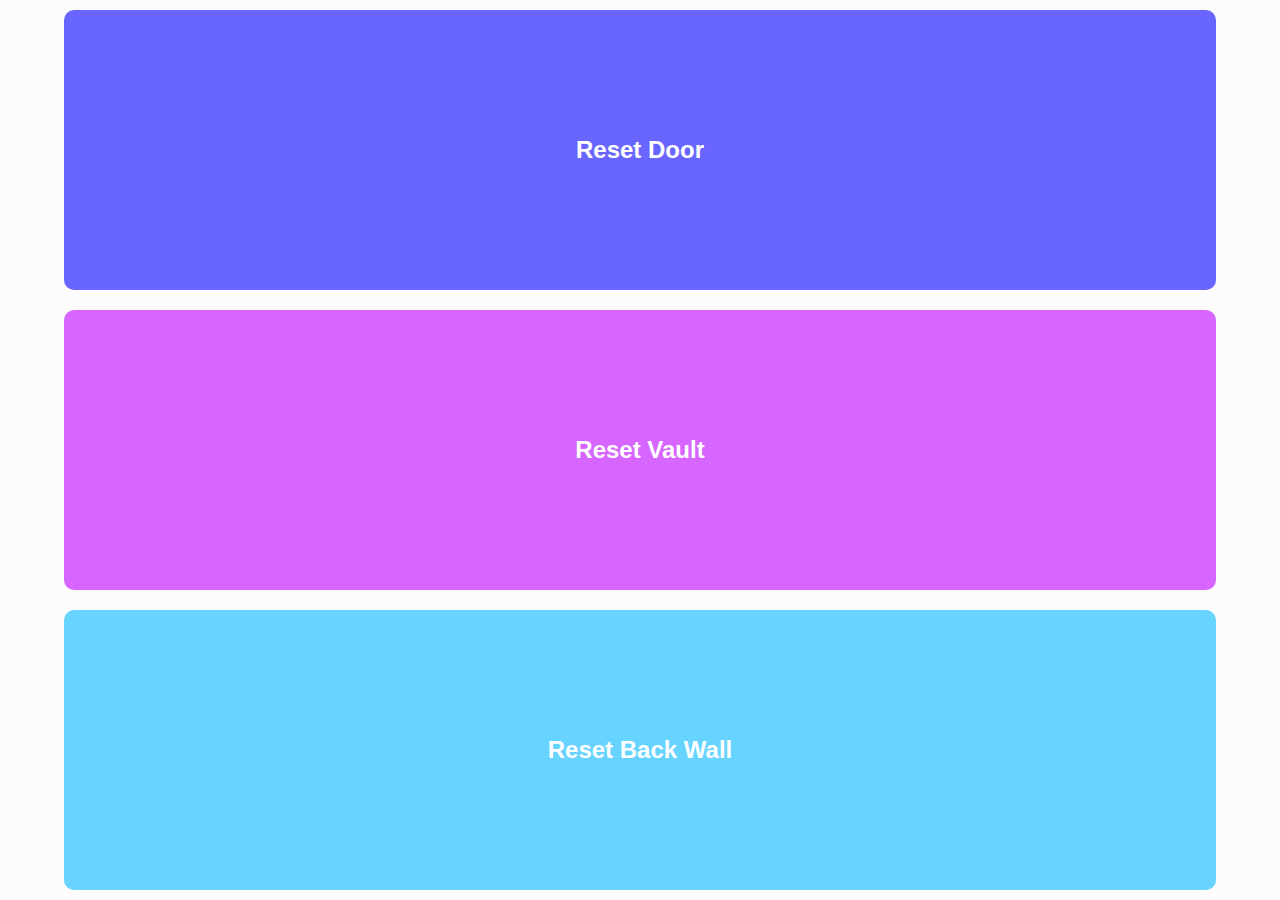
<file: Club48 Control Page/index.html>
<!DOCTYPE html>
<html lang="eg">
    <head>
        <meta charset="utf-8"/>
        <meta name="viewport" content="width=device-width, initial-scale=1"/>
        <title>VEGAS | Control</title>
        <link rel="stylesheet" href="style.css" />
        <script src="script.js" defer></script>
    </head>

    <body>
        <button class="button door" onclick="sendCommand('LVBD_48_Door', 'door')">Reset Door</button>
        <button class="button vault" onclick="sendCommand('LVBD_48_Vault', 'vault')">Reset Vault</button>
        <button class="button wall" onclick="sendCommand('LVBD_48_BackWall', 'wall')">Reset Back Wall</button>
    </body>
</html>
</file>
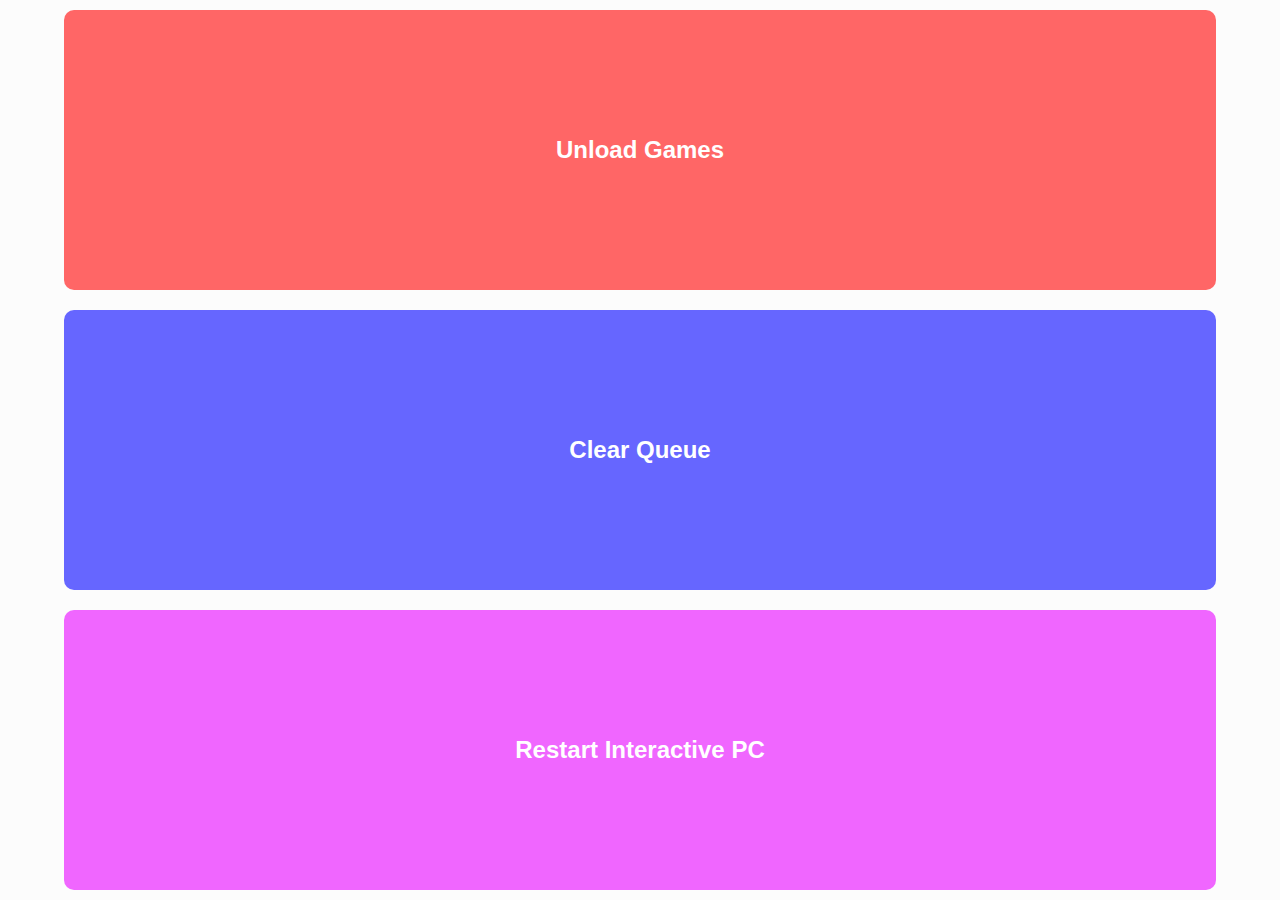
<file: SimpleControlPage/index.html>
<!DOCTYPE html>
<html lang="eg">
    <head>
        <meta charset="utf-8"/>
        <meta name="viewport" content="width=device-width, initial-scale=1"/>
        <title>VEGAS | Control</title>
        <link rel="stylesheet" href="style.css" />
        <script src="script.js" defer></script>
    </head>

    <body>
        <button class="button unload" onclick="sendCommand('LVBD_Unload', 'unload')">Unload Games</button>
        <button class="button clear" onclick="sendCommand('LVBD_Reset', 'clear')">Clear Queue</button>
        <button class="button restart" onclick="sendCommand('LVBD_Restart', 'restart')">Restart Interactive PC</button>
    </body>
</html>
</file>
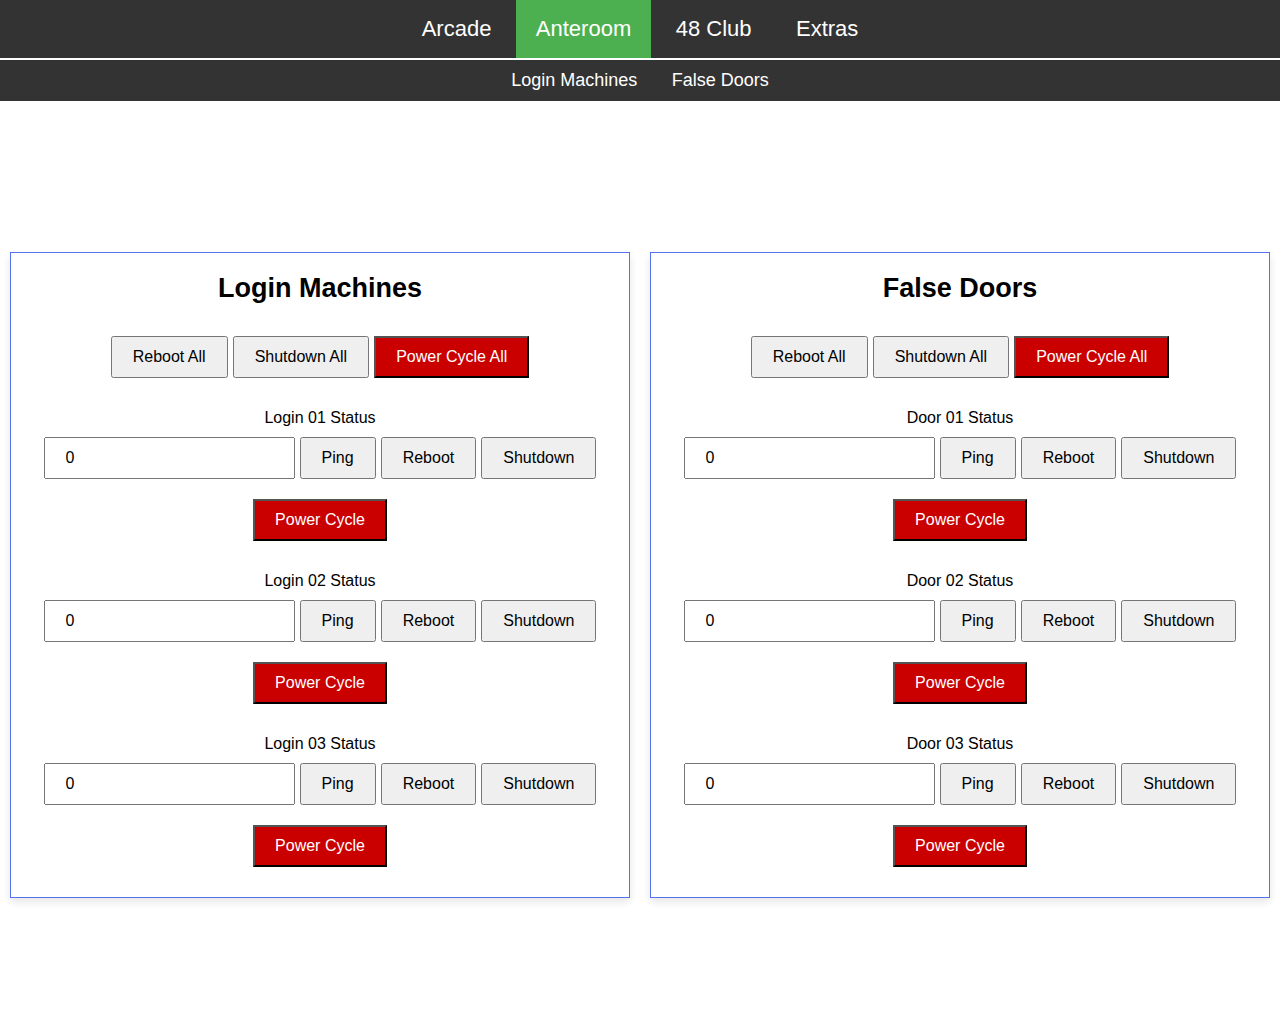
<file: ControlPageVGS/anteroom.html>
<!DOCTYPE html>
<html lang="en">
<head>
    <meta charset="utf-8"/>
    <meta name="viewport" content="width=device-width, initial-scale=1"/>
    <title>VEGAS | Anteroom</title>
    <link rel="stylesheet" href="style.css" />
    <script src="anteroom.js" defer></script>
</head>

<body>
     <!-- Top Navigation Bar (Major Nav) -->
    <nav class="top-nav navbar-major">
        <ul>
            <li><a href="arcade.html">Arcade</a></li>
            <li><a href="anteroom.html" class="active"">Anteroom</a></li>
            <li><a href="sneakeasy.html">48 Club</a></li>
            <li><a href="extras.html">Extras</a></li>
        </ul>
    </nav>

    <!-- PCs Navigation Bar (Minor Nav) -->
    <div class="navbar navbar-minor">
        <a href="#login_machines">Login Machines</a>
        <a href="#false_doors">False Doors</a>
    </div>

    <main>
        <!-- Login Machines Section -->
        <section class="login_machines" id="login_machines">
            <h2>Login Machines</h2>
            <button id="reboot_login">Reboot All</button>
            <button id="shutdown_login">Shutdown All</button>
            <button id="powercycle_login">Power Cycle All</button>
            <br><br>
            <label for="login_1_status">Login 01 Status</label>
            <input type="text" id="login_1_status" value="0" readonly>
            <button id="ping_login_1">Ping</button>
            <button id="reset_login_1">Reboot</button>
            <button id="shutdown_login_1">Shutdown</button>
            <button id="powercycle_login_1">Power Cycle</button>
            <br><br>
            <label for="login_2_status">Login 02 Status</label>
            <input type="text" id="login_2_status" value="0" readonly>
            <button id="ping_login_2">Ping</button>
            <button id="reset_login_2">Reboot</button>
            <button id="shutdown_login_2">Shutdown</button>
            <button id="powercycle_login_2">Power Cycle</button>
            <br><br>
            <label for="login_3_status">Login 03 Status</label>
            <input type="text" id="login_3_status" value="0" readonly>
            <button id="ping_login_3">Ping</button>
            <button id="reset_login_3">Reboot</button>
            <button id="shutdown_login_3">Shutdown</button>
            <button id="powercycle_login_3">Power Cycle</button>
        </section>

        <!-- False Doors Section -->
        <section class="false_doors" id="false_doors">
            <h2>False Doors</h2>
            <button id="reboot_doors">Reboot All</button>
            <button id="shutdown_doors">Shutdown All</button>
            <button id="powercycle_doors">Power Cycle All</button>
            <br><br>
            <label for="door_1_status">Door 01 Status</label>
            <input type="text" id="door_1_status" value="0" readonly>
            <button id="ping_door_1">Ping</button>
            <button id="reset_door_1">Reboot</button>
            <button id="shutdown_door_1">Shutdown</button>
            <button id="powercycle_door_1">Power Cycle</button>
            <br><br>
            <label for="door_2_status">Door 02 Status</label>
            <input type="text" id="door_2_status" value="0" readonly>
            <button id="ping_door_2">Ping</button>
            <button id="reset_door_2">Reboot</button>
            <button id="shutdown_door_2">Shutdown</button>
            <button id="powercycle_door_2">Power Cycle</button>
            <br><br>
            <label for="door_3_status">Door 03 Status</label>
            <input type="text" id="door_3_status" value="0" readonly>
            <button id="ping_door_3">Ping</button>
            <button id="reset_door_3">Reboot</button>
            <button id="shutdown_door_3">Shutdown</button>
            <button id="powercycle_door_3">Power Cycle</button>
        </section>
    </main>

    <script>
        // SEND PINGS EVERY 10 SECONDS
        let lastSignalTime = null;
        function sendPingData() {
            // ws.send(JSON.stringify({"VGS_ping_login1": "1"}));
            // ws.send(JSON.stringify({"VGS_ping_login2": "1"}));
            // ws.send(JSON.stringify({"VGS_ping_login3": "1"}));
            // ws.send(JSON.stringify({"VGS_ping_door1": "1"}));
            // ws.send(JSON.stringify({"VGS_ping_door2": "1"}));
            // ws.send(JSON.stringify({"VGS_ping_door3": "1"}));
            ws.send(JSON.stringify({"VGS_ping": "1"}));
        }

        function autoPressButton() {
            let ping_1 = document.getElementById('ping_login_1');
            let ping_2 = document.getElementById('ping_login_2');
            let ping_3= document.getElementById('ping_login_3');

            let ping_4 = document.getElementById('ping_door_1');
            let ping_5 = document.getElementById('ping_door_2');
            let ping_6 = document.getElementById('ping_door_3');

            ping_1.click();
            ping_2.click();
            ping_3.click();
            ping_4.click();
            ping_5.click();
            ping_6.click();

            sendPingData();
            lastSignalTime = Date.now();
        }
        setInterval(autoPressButton, 5000); 
    </script>
</body>
</html>
</file>
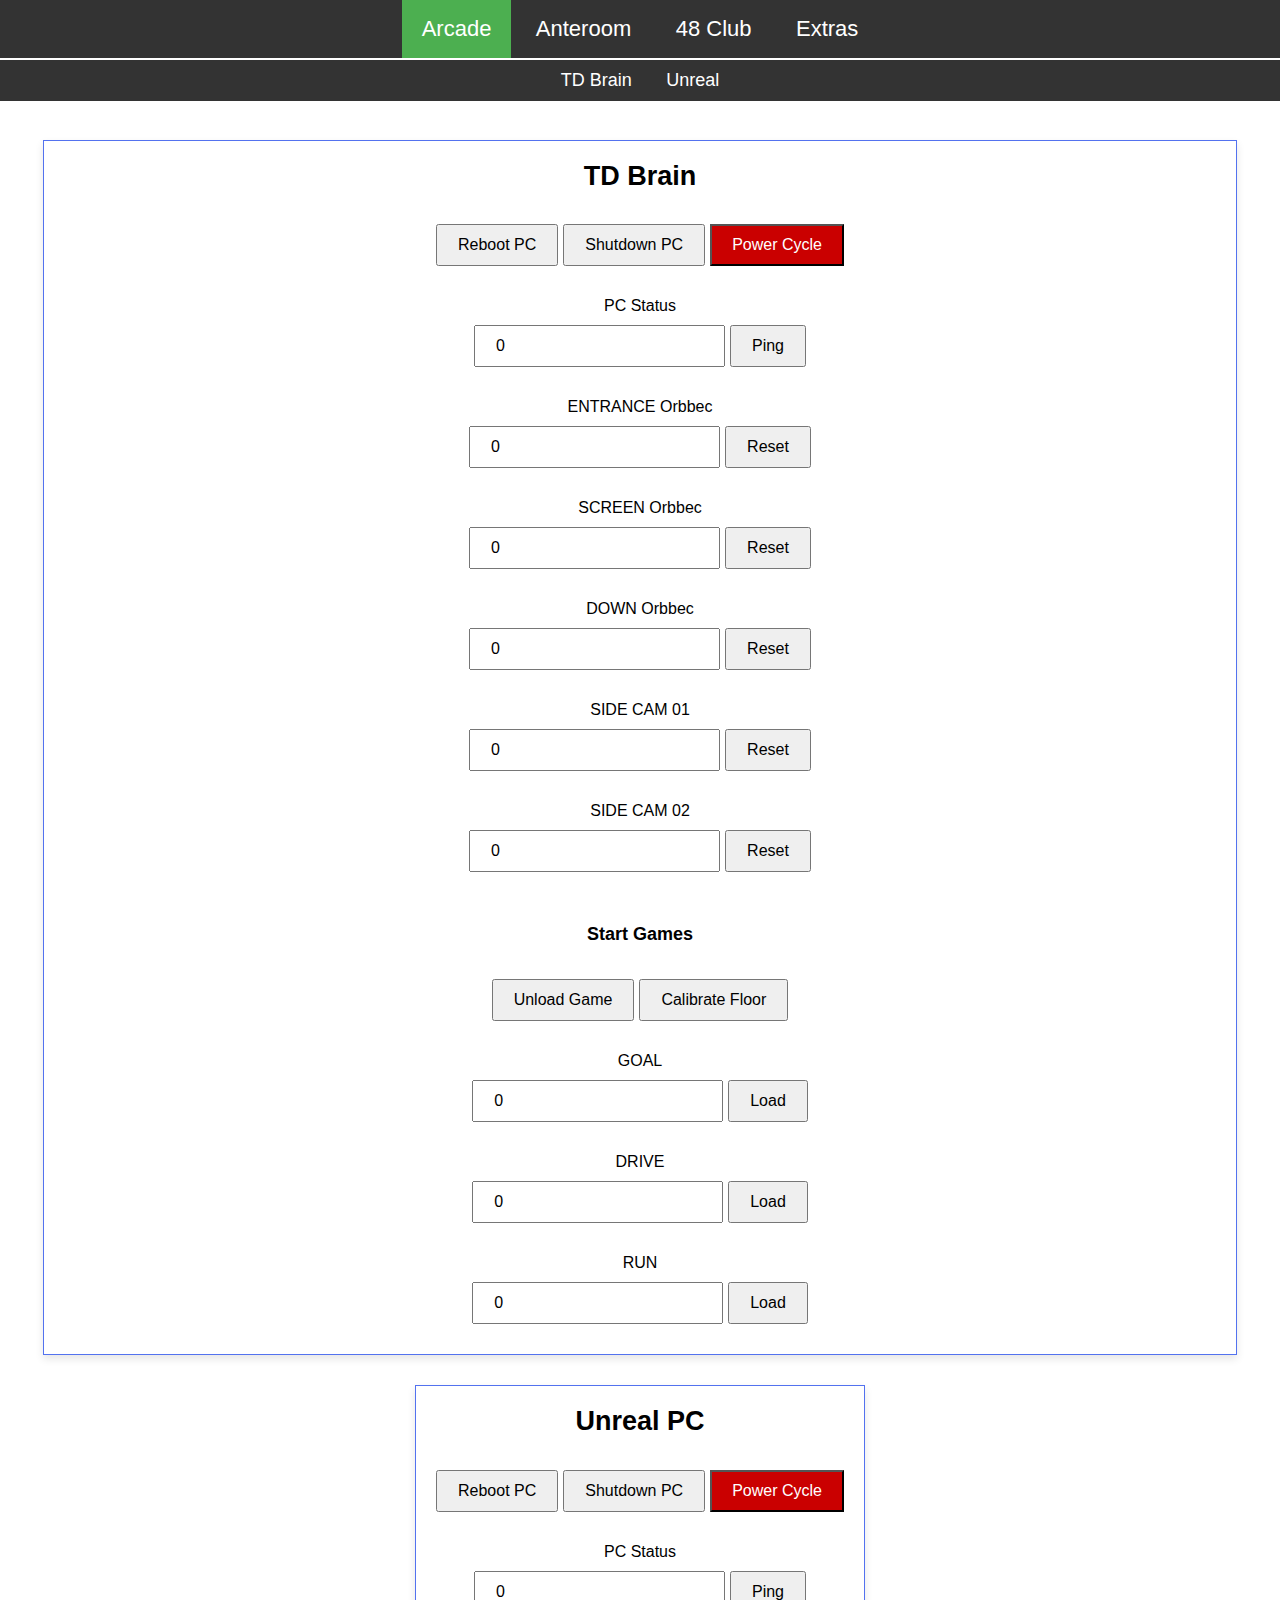
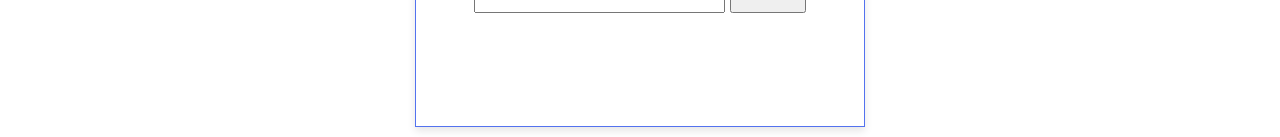
<file: ControlPageVGS/arcade.html>
<!DOCTYPE html>
<html lang="en">
<head>
    <meta charset="utf-8"/>
    <meta name="viewport" content="width=device-width, initial-scale=1"/>
    <title>VEGAS | Arcade Room</title>
    <link rel="stylesheet" href="style.css" />
    <script src="arcade.js" defer></script>
</head>

<body>
    <!-- Top Navigation Bar (Major Nav) -->
    <nav class="top-nav navbar-major">
        <ul>
            <li><a href="arcade.html" class="active">Arcade</a></li>
            <li><a href="anteroom.html">Anteroom</a></li>
            <li><a href="sneakeasy.html">48 Club</a></li>
            <li><a href="extras.html">Extras</a></li>
        </ul>
    </nav>

    <!-- PCs Navigation Bar (Minor Nav) -->
    <div class="navbar navbar-minor">
        <a href="#td_brain">TD Brain</a>
        <a href="#unreal">Unreal</a>
    </div>

    <main>
        <!-- TD Brain Section -->
        <section class="td_brain" id="td_brain">
            <h2>TD Brain</h2>
            <button id="reboot_pc_1">Reboot PC</button>
            <button id="shutdown_pc_1">Shutdown PC</button>
            <button id="powercycle_pc_1">Power Cycle</button>
            <br><br>
            <label for="pc_1_status" id="status_1">PC Status</label>
            <input type="text" id="pc_1_status" value="0" readonly>
            <button id="ping_pc_1">Ping</button>
            <br><br>
            <label for="camera_1_status">ENTRANCE Orbbec</label>
            <input type="text" id="camera_1_status" value="0" readonly>
            <button id="restart_cam_1">Reset</button>
            <br><br>
            <label for="camera_2_status">SCREEN Orbbec</label>
            <input type="text" id="camera_2_status" value="0" readonly>
            <button id="restart_cam_2">Reset</button>
            <br><br>
            <label for="camera_3_status">DOWN Orbbec</label>
            <input type="text" id="camera_3_status" value="0" readonly>
            <button id="restart_cam_3">Reset</button>
            <br><br>
            <label for="camera_4_status">SIDE CAM 01</label>
            <input type="text" id="camera_4_status" value="0" readonly>
            <button id="restart_cam_4">Reset</button>
            <br><br>
            <label for="camera_5_status">SIDE CAM 02</label>
            <input type="text" id="camera_5_status" value="0" readonly>
            <button id="restart_cam_5">Reset</button>
            <br><br><br>

            <h4>Start Games</h4>
            <button id="unload_game">Unload Game</button>
            <button id="cal_floor">Calibrate Floor</button>
            <br><br>
            <label for="goal_loaded">GOAL</label>
            <input type="text" id="goal_loaded" value="0" readonly>
            <button id="start_game_goal">Load</button>
            <br><br>
            <label for="drive_loaded">DRIVE</label>
            <input type="text" id="drive_loaded" value="0" readonly>
            <button id="start_game_drive">Load</button>
            <br><br>
            <label for="run_loaded">RUN</label>
            <input type="text" id="run_loaded" value="0" readonly>
            <button id="start_game_run">Load</button>
        </section>
    </main>

    <!-- Unreal Section -->
    <section class="unreal" id="unreal">
        <h2>Unreal PC</h2>
        <button id="reboot_pc_2">Reboot PC</button>
        <button id="shutdown_pc_2">Shutdown PC</button>
        <button id="powercycle_pc_2">Power Cycle</button>
        <br><br>
        <label for="pc_2_status">PC Status</label>
        <input type="text" id="pc_2_status" value="0" readonly>
        <button id="ping_pc_2">Ping</button>
        <br>
        <!-- <label for="active_game">Current Game</label>
        <input type="text" id="active_game" value="None" readonly> -->
    </section>

    <script>
        // SEND PINGS EVERY 10 SECONDS
        let lastSignalTime = null;
        function sendPingData() {
            // ws.send(JSON.stringify({"VGS_ping_TD": "1"}));
            // ws.send(JSON.stringify({"VGS_ping_UE": "1"}));
            ws.send(JSON.stringify({"VGS_ping": "1"}));
        }

        function autoPressButton() {
            let ping_1 = document.getElementById('ping_pc_1');
            let ping_2 = document.getElementById('ping_pc_2');
            document.getElementById('camera_1_status').value = "0";
            document.getElementById('camera_2_status').value = "0";
            document.getElementById('camera_3_status').value = "0";
            document.getElementById('camera_4_status').value = "0";
            document.getElementById('camera_5_status').value = "0";
            ping_1.click();
            ping_2.click();
            sendPingData();
            lastSignalTime = Date.now();
        }
        setInterval(autoPressButton, 5000); 
    </script>
</body>
</html>
</file>
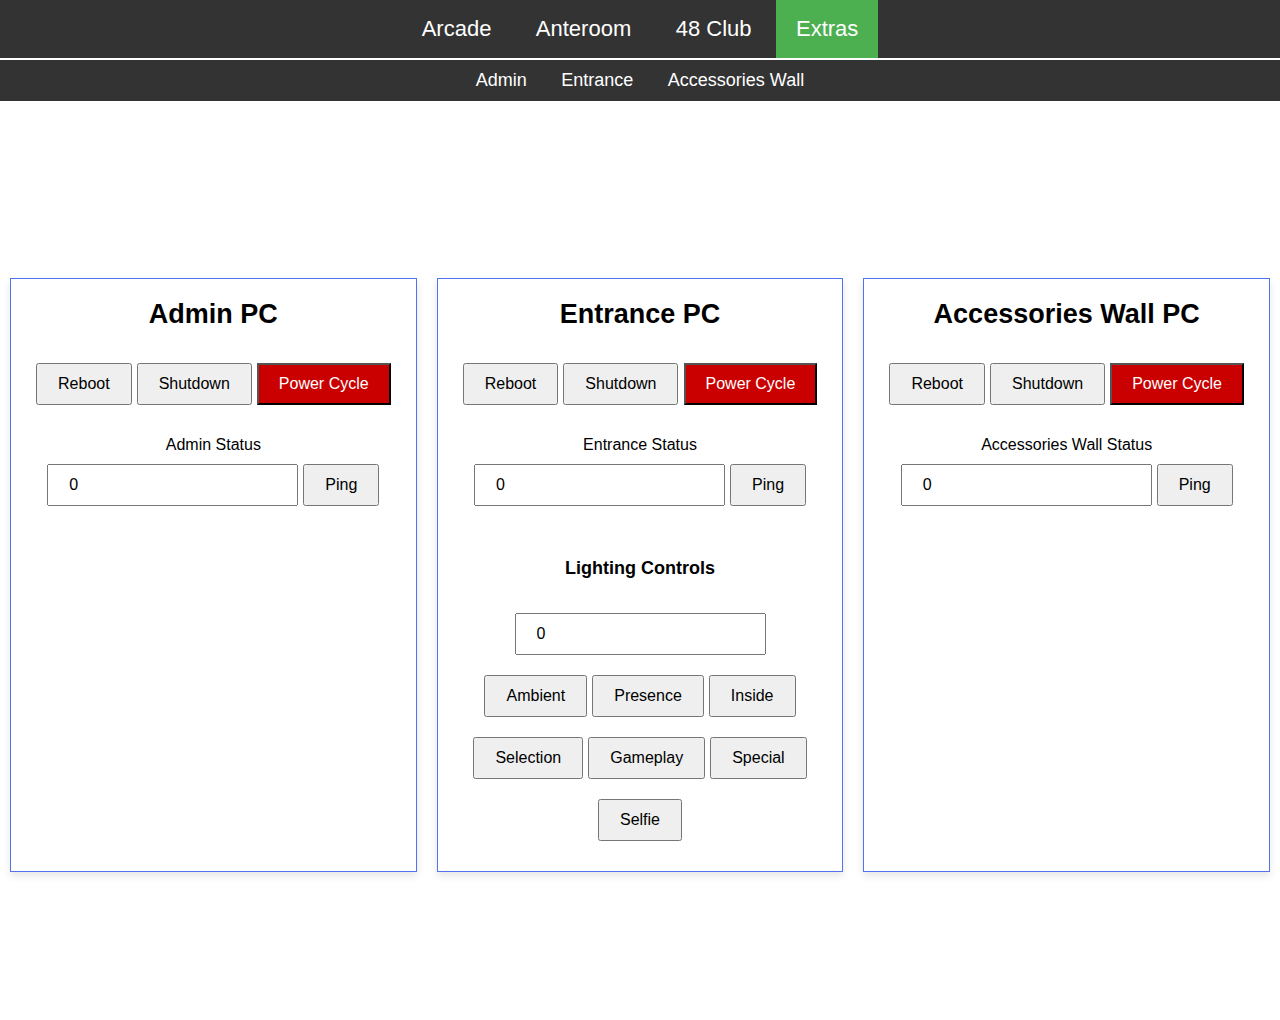
<file: ControlPageVGS/extras.html>
<!DOCTYPE html>
<html lang="en">
<head>
    <meta charset="utf-8"/>
    <meta name="viewport" content="width=device-width, initial-scale=1"/>
    <title>VEGAS | Extras</title>
    <link rel="stylesheet" href="style.css" />
    <script src="extras.js" defer></script>
</head>

<body>
     <!-- Top Navigation Bar (Major Nav) -->
    <nav class="top-nav navbar-major">
        <ul>
            <li><a href="arcade.html">Arcade</a></li>
            <li><a href="anteroom.html">Anteroom</a></li>
            <li><a href="sneakeasy.html">48 Club</a></li>
            <li><a href="extras.html" class="active">Extras</a></li>
        </ul>
    </nav>

    <!-- PCs Navigation Bar (Minor Nav) -->
    <div class="navbar navbar-minor">
        <a href="#admin">Admin</a>
        <a href="#entrance">Entrance</a>
        <a href="#accessories">Accessories Wall</a>
    </div>
    <main>
        <!-- Admin Section -->
        <section class="admin" id="admin">
            <h2>Admin PC</h2>
            <button id="reboot_admin">Reboot</button>
            <button id="shutdown_admin">Shutdown</button>
            <button id="powercycle_admin">Power Cycle</button>
            <br><br>
            <label for="admin_status">Admin Status</label>
            <input type="text" id="admin_status" value="0" readonly>
            <button id="ping_admin">Ping</button>
        </section>

        <!-- Entrance Section -->
        <section class="entrance" id="entrance">
            <h2>Entrance PC</h2>
            <button id="reboot_entrance">Reboot</button>
            <button id="shutdown_entrance">Shutdown</button>
            <button id="powercycle_entrance">Power Cycle</button>
            <br><br>
            <label for="entrance_status">Entrance Status</label>
            <input type="text" id="entrance_status" value="0" readonly>
            <button id="ping_entrance">Ping</button>
            <br><br><br>
            <h4>Lighting Controls</h4>
            <input type="text" id="lighting_state" value="0" readonly>
            <br>
            <button id="mode_1">Ambient</button>
            <button id="mode_2">Presence</button>
            <button id="mode_3">Inside</button>
            <button id="mode_4">Selection</button>
            <button id="mode_5">Gameplay</button>
            <button id="mode_6">Special</button>
            <button id="mode_7">Selfie</button>
        </section>

        <!-- Accessories Wall Section -->
        <section class="accessories" id="accessories">
            <h2>Accessories Wall PC</h2>
            <button id="reboot_accessories">Reboot</button>
            <button id="shutdown_accessories">Shutdown</button>
            <button id="powercycle_accessories">Power Cycle</button>
            <br><br>
            <label for="accessories_status">Accessories Wall Status</label>
            <input type="text" id="accessories_status" value="0" readonly>
            <button id="ping_accessories">Ping</button>
        </section>
    </main>

    <script>
        // SEND PINGS EVERY 10 SECONDS
        let lastSignalTime = null;
        function sendPingData() {
            // ws.send(JSON.stringify({"VGS_ping_Admin": "1"}));
            ws.send(JSON.stringify({"VGS_ping": "1"}));
        }

        function autoPressButton() {
            let ping_1 = document.getElementById('ping_admin');
            let ping_2 = document.getElementById('ping_entrance');
            let ping_3 = document.getElementById('ping_accessories');
            ping_1.click();
            ping_2.click();
            ping_3.click();
            sendPingData();
            lastSignalTime = Date.now();
        }
        setInterval(autoPressButton, 5000); 
    </script>
</body>
</html>
</file>
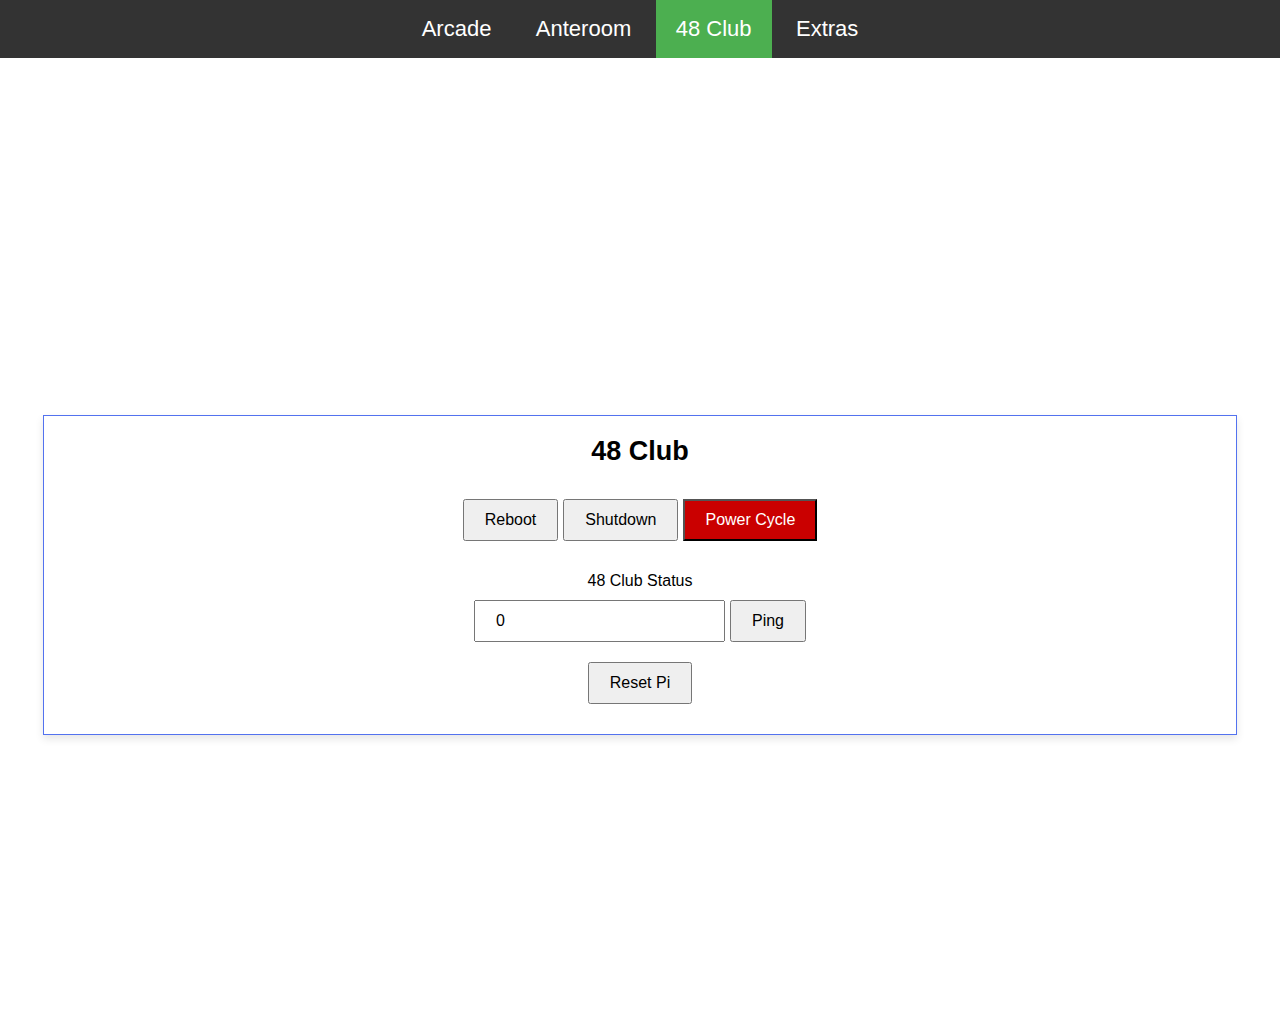
<file: ControlPageVGS/sneakeasy.html>
<!DOCTYPE html>
<html lang="en">
<head>
    <meta charset="utf-8"/>
    <meta name="viewport" content="width=device-width, initial-scale=1"/>
    <title>VEGAS | 48 Club</title>
    <link rel="stylesheet" href="style.css" />
    <script src="sneakeasy.js" defer></script>
</head>

<body>
     <!-- Top Navigation Bar (Major Nav) -->
    <nav class="top-nav navbar-major">
        <ul>
            <li><a href="arcade.html">Arcade</a></li>
            <li><a href="anteroom.html">Anteroom</a></li>
            <li><a href="sneakeasy.html" class="active">48 Club</a></li>
            <li><a href="extras.html">Extras</a></li>
        </ul>
    </nav>

    <!-- PCs Navigation Bar (Minor Nav) -->
    <!-- <div class="navbar navbar-minor">
        <a href="#login_machines">Login Machines</a>
        <a href="#false_doors">False Doors</a>
    </div> -->
    <main>
        <!-- Sneakeasy Section -->
        <section class="sneakeasy" id="sneakeasy">
            <h2>48 Club</h2>
            <button id="reboot_sneakeasy">Reboot</button>
            <button id="shutdown_sneakeasy">Shutdown</button>
            <button id="powercycle_sneakeasy">Power Cycle</button>
            <br><br>
            <label for="sneakeasy_status">48 Club Status</label>
            <input type="text" id="sneakeasy_status" value="0" readonly>
            <button id="ping_sneakeasy">Ping</button>
            <br>
            <button id="reset_door_sneakeasy">Reset Pi</button>
        </section>
    </main>

    <script>
        // SEND PINGS EVERY 10 SECONDS
        let lastSignalTime = null;
        function sendPingData() {
            // ws.send(JSON.stringify({"VGS_ping_Sneakeasy": "1"}));
            ws.send(JSON.stringify({"VGS_ping": "1"}));
        }

        function autoPressButton() {
            let ping_1 = document.getElementById('ping_sneakeasy');
            ping_1.click();
            sendPingData();
            lastSignalTime = Date.now();
        }
        setInterval(autoPressButton, 5000); 
    </script>
</body>
</html>
</file>
<file: Club48 Control Page/style.css>
body {
    display: flex;
    flex-direction: column;
    align-items: center;
    justify-content: center;
    height: 100vh;
    margin: 0;
    background-color: #fcfcfc;
}
.button {
    display: flex;
    justify-content: center;
    align-items: center;
    width: 90%;
    height: 40%;
    margin: 10px;
    font-size: 1.5em;
    font-weight: bold;
    border: none;
    border-radius: 10px;
    cursor: pointer;
    transition: transform 0.1s, background-color 0.3s;
}
.button:active {
    transform: scale(0.95);
}
.door {
    background-color: #6966ff;
    color: white;
}
.vault {
    background-color: #d666ff;
    color: white;
}
.wall {
    background-color: #66d4ff;
    color: white;
}
.locked {
    cursor: not-allowed;
    opacity: 0.6;
}
</file>
<file: SimpleControlPage/style.css>
body {
    display: flex;
    flex-direction: column;
    align-items: center;
    justify-content: center;
    height: 100vh;
    margin: 0;
    background-color: #fcfcfc;
}
.button {
    display: flex;
    justify-content: center;
    align-items: center;
    width: 90%;
    height: 40%;
    margin: 10px;
    font-size: 1.5em;
    font-weight: bold;
    border: none;
    border-radius: 10px;
    cursor: pointer;
    transition: transform 0.1s, background-color 0.3s;
}
.button:active {
    transform: scale(0.95);
}
.unload {
    background-color: #ff6666;
    color: white;
}
.clear {
    background-color: #6666ff;
    color: white;
}
.restart {
    background-color: #f066ff;
    color: white;
}
.locked {
    cursor: not-allowed;
    opacity: 0.6;
}
</file>
<file: ControlPageVGS/style.css>
body {
    display: flex;
    flex-direction: column;
    justify-content: center;
    align-items: center;
    min-height: 100vh;
    margin: 0;
    font-family: Arial, sans-serif;
    margin-top: 120px; /* Adjust for the space occupied by the fixed navbars */
}

/* Major Navbar (Top Navigation) Styling */
.navbar-major {
    background-color: #333;
    text-align: center;
    position: fixed;
    top: 0;
    left: 0;
    width: 100%;
    z-index: 100;
}

.navbar-major ul {
    padding: 0;
    margin: 0;
    list-style-type: none;
}

.navbar-major li {
    display: inline;
}

.navbar-major a {
    display: inline-block;
    color: white;
    padding: 16px 20px;
    text-decoration: none;
    font-size: 22px;
}

.navbar-major a.active {
    background-color: #4CAF50; /* Highlight active page */
    color: white;
}

.navbar-major a:hover {
    background-color: #ddd;
    color: black;
}

/* Minor Navbar (PCs Navigation) Styling */
.navbar-minor {
    background-color: #333;
    text-align: center;
    width: 100%;
    position: fixed;
    top: 60px; /* Position below the major navbar */
    left: 0;
    z-index: 99;
}

.navbar-minor a {
    display: inline-block;
    color: white;
    padding: 10px 15px;
    text-decoration: none;
    font-size: 18px;
}

.navbar-minor a:hover {
    background-color: #ddd;
    color: black;
}

/* Section Styling */
main {
    display: flex; /* Use flexbox to arrange sections */
    flex-wrap: wrap; /* Allow sections to wrap */
    justify-content: center; /* Center align sections */
    width: 100%; /* Full width for sections */
}

section {
    border: 1px solid #5372ef;
    padding: 20px;
    flex: 1 1 300px; /* Flex-grow, flex-shrink, and base width of 300px */
    max-width: 90%; /* Limit max width */
    text-align: center;
    margin: 10px; /* Reduced margin for a more compact layout */
    box-shadow: 0 4px 8px rgba(0, 0, 0, 0.1);
    font-size: 18px;
    margin-top: 20px; /* Reduced margin to avoid overlap with fixed navbars */
}

h2, h4 {
    margin-top: 0;
}

label {
    display: block;
    font-size: 16px;
}

input, button {
    margin-top: 10px;
    margin-bottom: 10px;
    font-size: 16px;
    padding: 10px 20px;
}

#powercycle_pc_1, #powercycle_pc_2 ,#powercycle_doors, #powercycle_login
, #powercycle_door_1, #powercycle_door_2, #powercycle_door_3, #powercycle_login_1
, #powercycle_login_2, #powercycle_login_3, #powercycle_sneakeasy, #powercycle_admin
, #powercycle_entrance , #powercycle_accessories{
    background-color: rgb(202, 0, 0);
    color: white;
}

/* Responsive Design */
@media (max-width: 768px) {
    section {
        padding: 10px;
        font-size: 14px;
        flex: 1 1 100%; /* Full width on small screens */
    }

    label {
        font-size: 14px;
    }

    input, button {
        font-size: 14px;
        padding: 8px 16px;
    }
}
</file>
